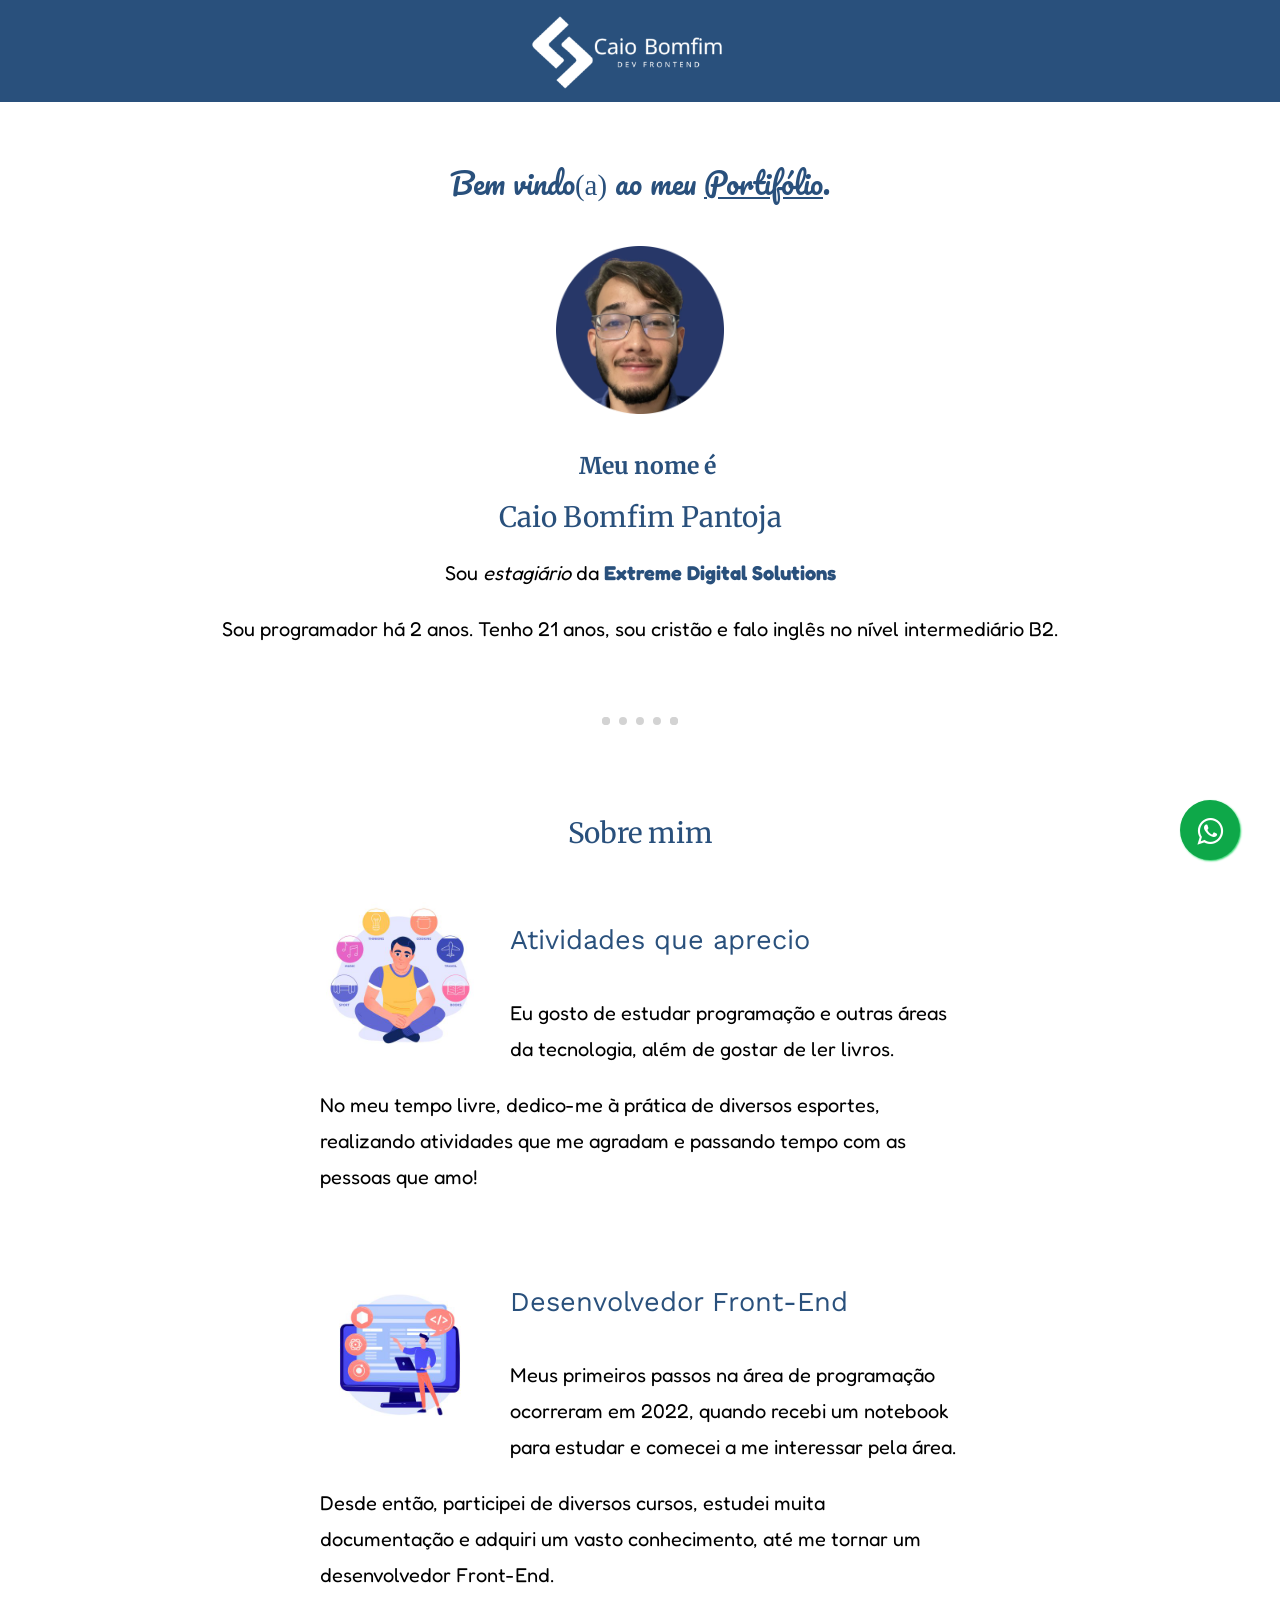
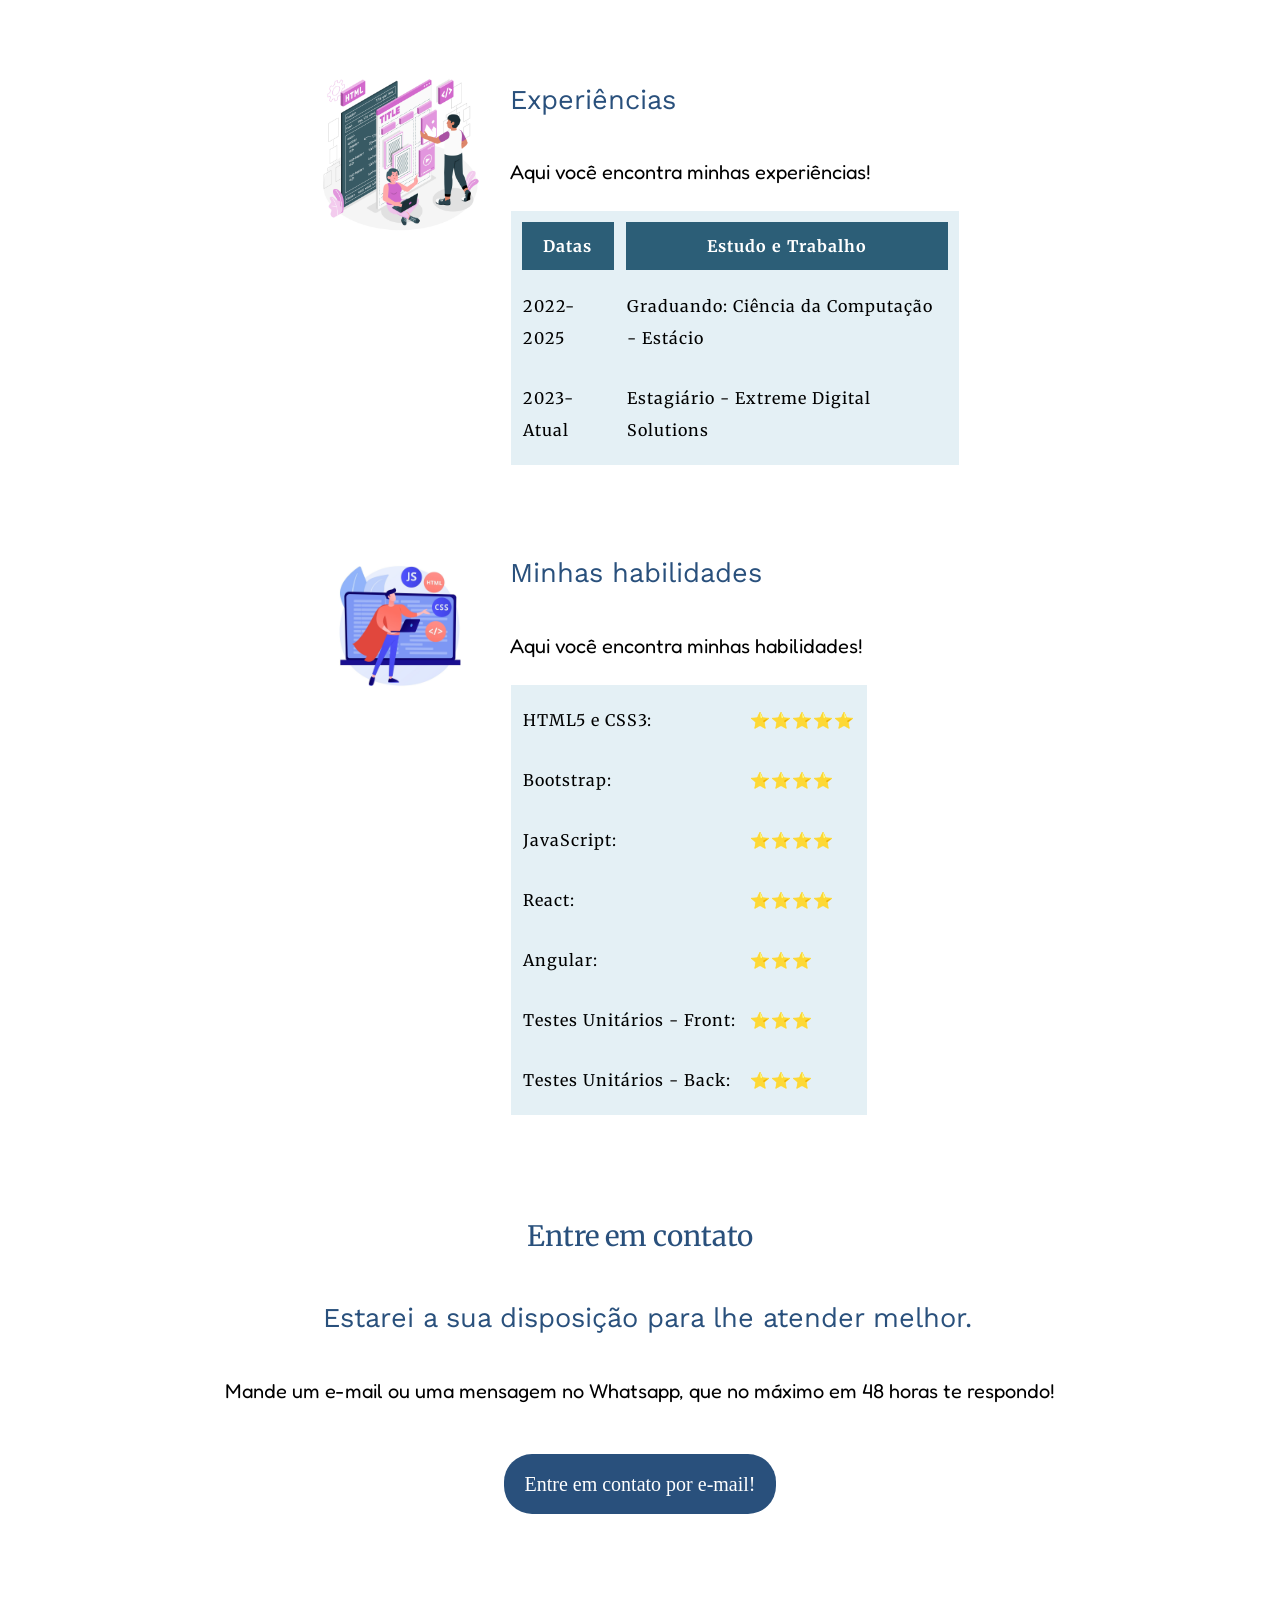
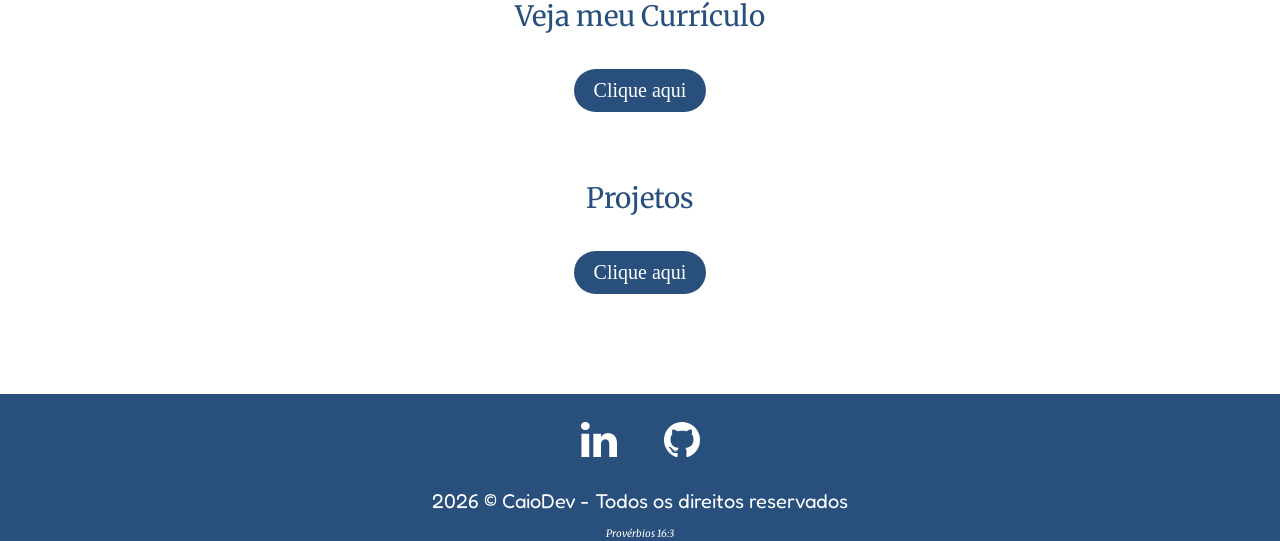
<file: index.html>
<!DOCTYPE html>
<html lang="pt-br">
<head>
    <meta charset="UTF-8">
    <meta name="viewport" content="width=device-width, initial-scale=1.0">
    <link href="css/style.css" rel="stylesheet" />
    <link rel="shortcut icon" href="./img/fav.ico" type="image/x-icon">
    
    <link rel="preconnect" href="https://fonts.googleapis.com">
    <link rel="preconnect" href="https://fonts.gstatic.com" crossorigin>
    <link href="https://fonts.googleapis.com/css2?family=Bebas+Neue&family=Merriweather:ital,wght@0,300;0,400;0,700;0,900;1,300;1,400;1,700;1,900&family=Pacifico&display=swap" rel="stylesheet">
    <link href="https://fonts.googleapis.com/css2?family=Fredoka:wght@300..700&display=swap" rel="stylesheet">
    <link href="https://fonts.googleapis.com/css2?family=Work+Sans:ital@0;1&display=swap" rel="stylesheet">

    <link rel="stylesheet" href="https://cdnjs.cloudflare.com/ajax/libs/font-awesome/4.7.0/css/font-awesome.min.css">
    <link rel="stylesheet" href="https://maxcdn.bootstrapcdn.com/font-awesome/4.5.0/css/font-awesome.min.css">

    <title>Caio Dev</title>
</head>
<body>
    <header class="cabecalho">
        <a href="index.html">
            <img src="./img/foto dev.png" class="img-cabecalho" alt="imagem do cabeçalho">
        </a>
    </header>    

    <main class="conteudo">
        <div class="resumo">
            <figure>
                <p class="p-cabecalho">Bem vindo<a class="texto-a">(a)</a> ao meu <span>Portifólio</span>.</p>
                <img src="./img/foto-com-fundo-azul-modified.png" oncontextmenu="return false;" alt="imagem do site" class="eu-foto">
                <figcaption><h2 class="resumo-text">Meu nome é</h2>
            <h1>Caio Bomfim Pantoja</h1>
            <p> Sou <em>estagiário</em> da <a class="work" href="https://www2.extremedigital.com.br/"><strong>Extreme Digital Solutions</a></strong> </p>
            <p>Sou programador há 2 anos. Tenho 21 anos, sou cristão e falo inglês no nível intermediário B2.</p>
                </figcaption>
            <hr />
        </div>  

            <div class="sobre-mim">
                <figure class="skills-row">
                    <h1 class="sobre-eu-text">Sobre mim</h1>
                    <img class="sobre-eu-img" src="./img/img-about-me.jpg" alt="img-section">
                    <figcaption>
                        <h3> Atividades que aprecio </h3>
                        <p> Eu gosto de estudar programação e outras áreas da tecnologia, além de gostar de ler livros.</p>
                        <p>No meu tempo livre, dedico-me à prática de diversos esportes, realizando atividades que me agradam e passando tempo com as pessoas que amo!</p>
                    </figcaption>
                </figure>

                <figure class="skills-row">
                    <img class="desenvolvedor-img" src="./img/desenvolvedor-img.jpg" alt="img-section">
                    <figcaption>
                        <h3>Desenvolvedor Front-End</h3>
                        <p> Meus primeiros passos na área de programação ocorreram em 2022, quando recebi um notebook para estudar e comecei a me interessar pela área.</p>
                        <p>Desde então, participei de diversos cursos, estudei muita documentação e adquiri um vasto conhecimento, até me tornar um desenvolvedor Front-End. </p>
                    </figcaption>
                </figure>

                <figure class="skills-row">
                    <img class="experiencia-img" src="img/xp.jpg" alt="experiencia">
                    <figcaption>
                        <h3>Experiências</h3>
                        <p>Aqui você encontra minhas experiências!</p>
                        <table class="tabela">
                            <thead class="cabecalho-xp">
                            <tr>
                                <th style="text-align: center;">Datas</th>
                                <th style="text-align: center;"> Estudo e Trabalho</th>
                            </thead>
                                <tbody>
                                    <tr>
                                        <td>2022-2025</td>
                                        <td>Graduando: Ciência da Computação - Estácio</td>
                                    </tr>
                                    <tr>
                                        <td>2023- Atual</td>
                                        <td>Estagiário - Extreme Digital Solutions</td>
                                    </tr>
                                </tbody>
                            </table> 
                    </figcaption>
                </figure>
                   
                <figure class="skills-row">
                        <img class="my-skills-img" src="./img/img-my-skills.png" alt="habilidades">
                        <figcaption>
                            <h3 >Minhas habilidades</h3> 
                            <p>Aqui você encontra minhas habilidades!</p>
                            <table class="tabela" >
                                <tbody>
                                    <tr>
                                        <td>HTML5 e CSS3:</td>
                                        <td>⭐⭐⭐⭐⭐</td>
                                    </tr>
                                    <tr>
                                        <td>Bootstrap:</td>
                                        <td>⭐⭐⭐⭐</td>
                                    </tr>
                                    <tr>
                                        <td>JavaScript:</td>
                                        <td>⭐⭐⭐⭐</td>
                                    </tr>
                                    <tr>
                                        <td>React:</td>
                                        <td>⭐⭐⭐⭐</td>
                                    </tr>
                                    <tr>
                                        <td>Angular:</td>
                                        <td>⭐⭐⭐</td>
                                    </tr>
                                    <tr>
                                        <td>Testes Unitários - Front:</td>
                                        <td>⭐⭐⭐</td>
                                    <tr>
                                        <td>Testes Unitários - Back:</td>
                                        <td>⭐⭐⭐</td>
                                    </tr>
                                    </tbody>
                                </table>
                        </figcaption>
                    </figure>
            </div>    

            <div class="contato">
                <h1>Entre em contato</h1>
                <h3>Estarei a sua disposição para lhe atender melhor.</h3>
            <p>Mande um e-mail ou uma mensagem no Whatsapp, que no máximo em 48 horas te respondo!</p>
            <a class="btn" href="mailto:cbomfimpantoja@gmail.com"> Entre em contato por e-mail!</a>
            </div> 

            <div class="curriculo">
                <h1>Veja meu Currículo</h1>
                <a class="btn" href="Currículo - Caio 2025.pdf" target="_blank">Clique aqui</a>
            </div> 

            <div class="projetos">
                <h1>Projetos</h1>
                <a class="btn" href="projetos/projetos.html" target="_blank">Clique aqui</a>
            </div> 
    </main>
    <br />
   
    <footer class="f-container">
        <a href="https://www.linkedin.com/in/caio-bomfim-pantoja/" target="_blank"><i class="fa fa-linkedin" aria-hidden="true"></i></a>
        <a href="https://wa.me/5521965827969?text=Olá%20Caio!%20Vim do seu portifólio (sua mensagem...)" style="position:fixed; width:60px; height:60px; bottom:40px; right:40px; background-color:#0ea849; color: #0ea849; color:#FFF;border-radius:50px;text-align:center;font-size:30px;box-shadow: 1px 1px 2px #25d366;
        " target="_blank">

         <i style="margin-top:16px" class="fa fa-whatsapp"></i>
         </a>

        <a href="https://github.com/caiob2811" target="_blank"><i class="fa fa-github" aria-hidden="true"></i></a> 

         <p class="copyright" id="copyright"></p>
         <em class="texto-final">Provérbios 16:3 </em>
         
    </footer>

    <div vw class="enabled">
        <div vw-access-button class="active"></div>
        <div vw-plugin-wrapper>
          <div class="vw-plugin-top-wrapper"></div>
        </div>
      </div>
      <script src="https://vlibras.gov.br/app/vlibras-plugin.js"></script>
      <script>
        new window.VLibras.Widget('https://vlibras.gov.br/app');
      </script>

    <script src="https://cdn.jsdelivr.net/npm/@popperjs/core@2.11.8/dist/umd/popper.min.js" integrity="sha384-I7E8VVD/ismYTF4hNIPjVp/Zjvgyol6VFvRkX/vR+Vc4jQkC+hVqc2pM8ODewa9r" crossorigin="anonymous"></script>
    <script src="https://cdn.jsdelivr.net/npm/bootstrap@5.3.3/dist/js/bootstrap.min.js" integrity="sha384-0pUGZvbkm6XF6gxjEnlmuGrJXVbNuzT9qBBavbLwCsOGabYfZo0T0to5eqruptLy" crossorigin="anonymous"></script>
    <script src="index.js"></script>
</body>
</html>
</file>
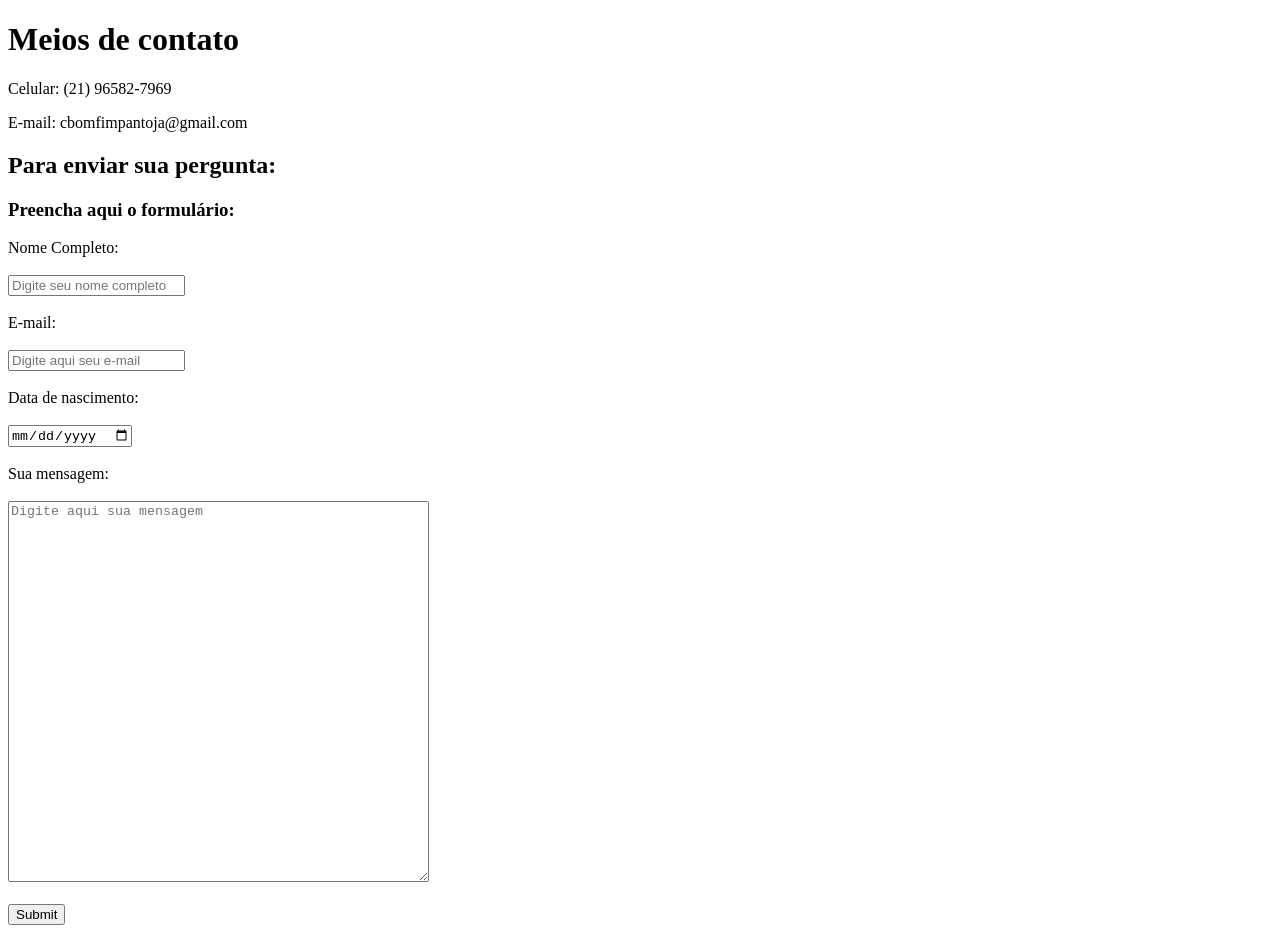
<file: contato/contato.html>
<!DOCTYPE html>
<html lang="pt-br">
<head>
    <meta charset="UTF-8">
    <meta name="viewport" content="width=device-width, initial-scale=1.0">
    <link rel="stylesheet" href="../contato/contato.css">
    <title>Contato</title>
</head>
<body>
        <h1>Meios de contato</h1>
        <p>Celular: (21) 96582-7969</p>
        <p> E-mail: cbomfimpantoja@gmail.com</p>

    <h2>Para enviar sua pergunta:</h2>
    <h3>Preencha aqui o formulário:</h3>
    <div>
        <form action="mailto:cbomfimpantoja@gmail.com" method="POST" enctype="text/plain">
            <label for="">Nome Completo:</label> <br /> <br />
            <input type="text" name="Nome Completo" placeholder="Digite seu nome completo" />
            <br /> <br />

            <label for="">E-mail:</label> <br /> <br />
            <input type="email" name="email" placeholder="Digite aqui seu e-mail">
            <br /> <br />

            <label for="">Data de nascimento:</label> <br /> <br />
            <input type="date" name="date">
            <br /> <br /> 

            <label for="">Sua mensagem:</label> <br /> <br />
            <textarea name="mensagem"  cols="50" rows="25" placeholder="Digite aqui sua mensagem"></textarea>
            <br /> <br />

            <input type="submit">
            <br /> <br />

            <!-- <input type="file">
            <br /> <br />

            

            <input type="radio">
            <br /> <br />
            <input type="range"> -->

        </form>
    </div>
</body>
</html>
</file>
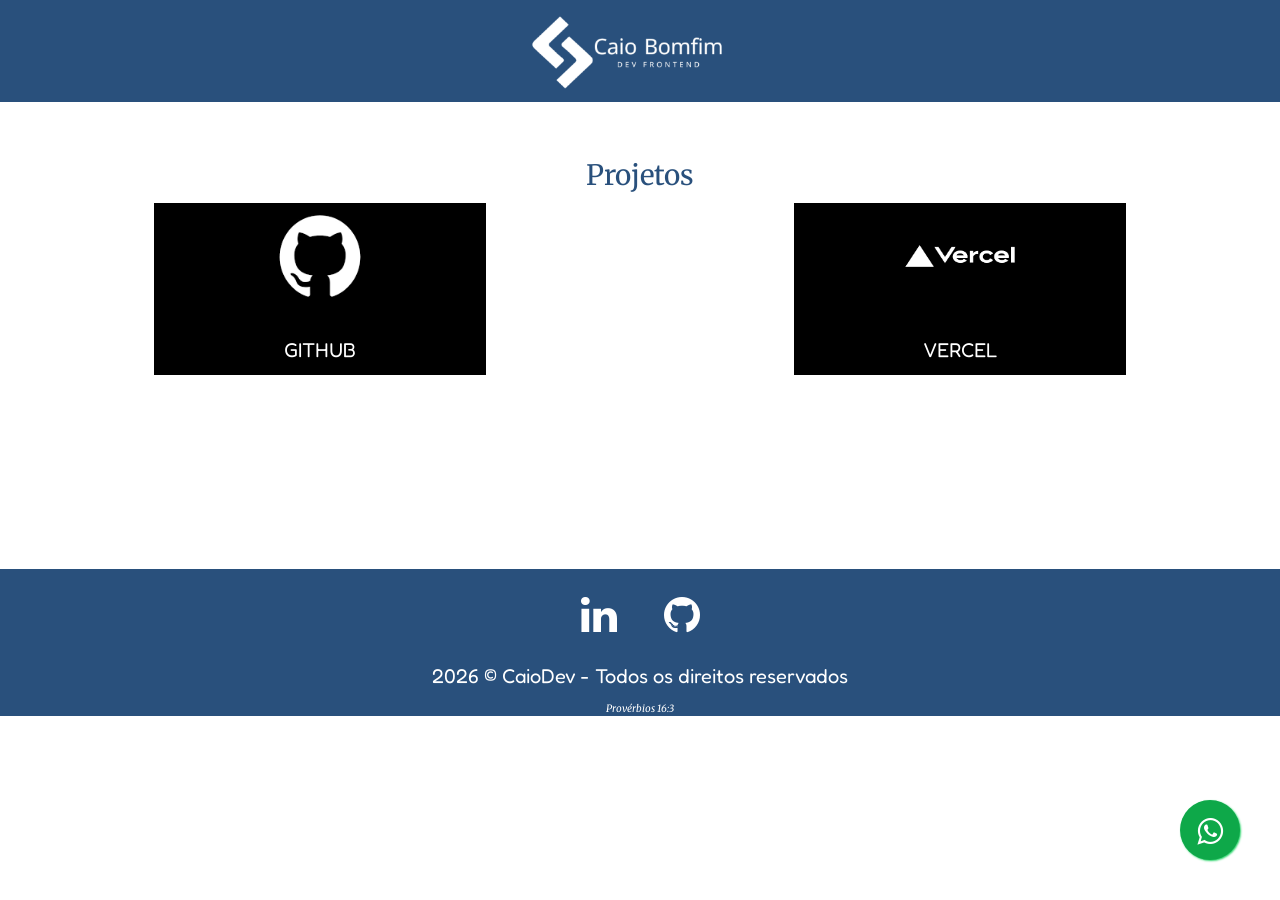
<file: projetos/projetos.html>
<!DOCTYPE html>
<html lang="en">
    <head>
        <meta charset="UTF-8">
        <meta name="viewport" content="width=device-width, initial-scale=1.0">
        <link href="../css/style.css" rel="stylesheet" />
        <link rel="shortcut icon" href="../img/fav.ico" type="image/x-icon">
        
        <link rel="preconnect" href="https://fonts.googleapis.com">
        <link rel="preconnect" href="https://fonts.gstatic.com" crossorigin>
        <link href="https://fonts.googleapis.com/css2?family=Bebas+Neue&family=Merriweather:ital,wght@0,300;0,400;0,700;0,900;1,300;1,400;1,700;1,900&family=Pacifico&display=swap" rel="stylesheet">
        <link href="https://fonts.googleapis.com/css2?family=Fredoka:wght@300..700&display=swap" rel="stylesheet">
        <link href="https://fonts.googleapis.com/css2?family=Work+Sans:ital@0;1&display=swap" rel="stylesheet">
    
        <link rel="stylesheet" href="https://cdnjs.cloudflare.com/ajax/libs/font-awesome/4.7.0/css/font-awesome.min.css">
        <link rel="stylesheet" href="https://maxcdn.bootstrapcdn.com/font-awesome/4.5.0/css/font-awesome.min.css">
    
        <title>Projetos - Caio Dev</title>
    </head>
<body>

    <header class="cabecalho">
        <a href="index.html">
            <img src="../img/foto dev.png" class="img-cabecalho" alt="imagem do cabeçalho">
        </a>
    </header>

    <main class="conteudo">
        <h1>Projetos</h1>
        <section class="container flex">
            <a class="link" href="https://github.com/caiob2811" target="_blank">
                <div class="div-link1">
                    <img class="img-git" src="../img/git-img-projetos.png" alt="github">
                    <p class="te">GITHUB</p>
                </div>
            </a>
          </div>

          <a class="link" href="https://vercel.com/caios-projects-dc5af49f" target="_blank">
            <div class="div-link1">
                <img class="img-vercel" src="../img/vercel-img-projetos.png" alt="github">
                <p class="te">VERCEL</p>
            </div>
        </a>
        </section>
    </main>

    <footer class="f-container">
        <a href="https://www.linkedin.com/in/caio-bomfim-pantoja/" target="_blank"><i class="fa fa-linkedin" aria-hidden="true"></i></a>
        <a href="https://wa.me/5521965827969?text=Olá%20Caio!%20Vim do seu portifólio (sua mensagem...)" style="position:fixed; width:60px; height:60px; bottom:40px; right:40px; background-color:#0ea849; color: #0ea849; color:#FFF;border-radius:50px;text-align:center;font-size:30px;box-shadow: 1px 1px 2px #25d366;
        " target="_blank">

         <i style="margin-top:16px" class="fa fa-whatsapp"></i>
         </a>

        <a href="https://github.com/caiob2811" target="_blank"><i class="fa fa-github" aria-hidden="true"></i></a> 

         <p class="copyright" id="copyright"></p>
         <em class="texto-final">Provérbios 16:3 </em>
         
    </footer>

    <div vw class="enabled">
        <div vw-access-button class="active"></div>
        <div vw-plugin-wrapper>
          <div class="vw-plugin-top-wrapper"></div>
        </div>
      </div>
      <script src="https://vlibras.gov.br/app/vlibras-plugin.js"></script>
      <script>
        new window.VLibras.Widget('https://vlibras.gov.br/app');
      </script>

    <script src="https://cdn.jsdelivr.net/npm/@popperjs/core@2.11.8/dist/umd/popper.min.js" integrity="sha384-I7E8VVD/ismYTF4hNIPjVp/Zjvgyol6VFvRkX/vR+Vc4jQkC+hVqc2pM8ODewa9r" crossorigin="anonymous"></script>
    <script src="https://cdn.jsdelivr.net/npm/bootstrap@5.3.3/dist/js/bootstrap.min.js" integrity="sha384-0pUGZvbkm6XF6gxjEnlmuGrJXVbNuzT9qBBavbLwCsOGabYfZo0T0to5eqruptLy" crossorigin="anonymous"></script>
    <script src="../index.js"></script>
    
</body>
</html>
</file>
<file: css/style.css>
body{
    margin: 0;
    background-color: #ffffff;
    text-align: center;
    font-family: "Merriweather", serif;
}

/*Font
.pacifico-regular {
    font-family: "Pacifico", cursive;
    font-weight: 400;
    font-style: normal;
  }
*/

/*-------------topo-do-site------------*/
.cabecalho {
    margin-top: 0px;
    background-color: rgb(41, 80, 124);
    position: relative;
    padding-top: 10px;
}

.texto-header{
    color: rgb(158, 218, 241);
    margin-top: 0;
    font-weight: 400;
    font-style: normal;
    font-size: 130%;
    position: absolute;
    bottom: 38%;
    left: 25%;
    text-decoration: none;
   padding-left: 0px 76px;
} 

/* .conhecimento-link{
    position: absolute;
    bottom: 84%;
    left: 72%;
    text-decoration: none;
    color: rgb(255, 255, 255);
}

.conhecimento-link:hover {
    color: rgb(158, 218, 241);
}

.contato-link{
    position: absolute;
    bottom: 84%;
    left: 85%;
    text-decoration: none;
    color: rgb(255, 255, 255);
}

.contato-link:hover {
    color: rgb(158, 218, 241);
} */

.img-cabecalho {
    width: 15%;
    position: relative;
    right: 1%;
    padding-top: 4px;
    padding-bottom: 8px;
}

.p-cabecalho {
    font-family: "Pacifico", cursive;
    font-weight: 400;;
    color: rgb(41, 80, 124);
    font-size: 180%;
    padding-bottom: 5px;
}

.texto-a {
    display: inline;
    font-family: 'Times New Roman', Times, serif;
}

span {
    text-decoration: underline;
    font-family: "Pacifico", cursive;
}

.eu-foto{
    width: 14%;
    margin-bottom: 14px;
}


.resumo-text{
    font-size: 143.75%;
}

.work {
    text-decoration: none;
    color:rgb(41, 80, 124);
}

.work:hover {
    color: rgb(63, 180, 145);
}

.tabela {
    background-color: #e4f0f5;
    border: 1px solid rgb(255, 255, 255);
    letter-spacing: 1px;
    border-spacing: 10px;
}

.cabecalho-xp {
    background-color: #2c5e77;
    color: #fff;
}

/*-------------SOBRE-MIM/Conteúdo------------*/
.conteudo {
    margin: 55px auto;
}

.skills-row {
    width: 50%;
    margin: 80px auto 10px auto;;
    text-align: left;
    line-height: 2;
}

.sobre-eu-text {
    font-size: 28px;
    color: rgb(41, 80, 124);
    text-align: center;
    padding-bottom: 25px;
}

.sobre-eu-img {
    width: 25%;
    float: left;
    margin-right: 30px;
} 
    
.desenvolvedor-img {
    width: 25%;
    float: left;
    margin-right: 30px;
}

.experiencia-img {
    width: 25%;
    float: left;
    margin-right: 30px;
}

.my-skills-img {
    width: 25%;
    float: left;
    margin-right: 30px;
}

.skill-text{
    font-size: 25px;
    color: rgb(41, 80, 124);
}

th, td {
    border: 1px solid #e4f0f5;
    padding: 8px 1px;
}

h1{
    color: rgb(41, 80, 124);
    font-size: 175%;
    font-weight: 400;
    margin-bottom: 10px;
}

h2{
    color: rgb(41, 80, 124);
    margin-left: 15px;
    font-size: 160%;
}

h3{
    color: rgb(41, 80, 124);
    margin-left: 15px;
    font-size: 170%;
    font-family: "Work Sans", sans-serif;
    font-weight: 400;
}

hr{
    border: dotted lightgray 8px;
    border-bottom: none;
    width: 5%;
    margin: 70px auto;
    
}

p {
    font-family: "Fredoka", sans-serif;
    font-size: 20px;
    line-height: 1.8;
}

.contato {
    margin: 92px 0px 84px;
    line-height: 2;
}

.btn {
    background: #29507C;
    background-image: -webkit-linear-gradient(top, #29507C, #29507C);
    background-image: -moz-linear-gradient(top, #29507C, #29507C);
    background-image: -ms-linear-gradient(top, #29507C, #29507C);
    background-image: -o-linear-gradient(top, #29507C, #29507C);
    background-image: linear-gradient(to bottom, #29507C, #29507C);
    -webkit-border-radius: 28;
    -moz-border-radius: 28;
    border-radius: 28px;
    font-family: Georgia;
    color: #ffffff;
    font-size: 20px;
    padding: 10px 20px 10px 20px;
    text-decoration: none;
    display: inline-block;
    margin-top: 25px;
  }
  
  .btn:hover {
    background: #29507c;
    background-image: -webkit-linear-gradient(top, #29507c, #3498db);
    background-image: -moz-linear-gradient(top, #29507c, #3498db);
    background-image: -ms-linear-gradient(top, #29507c, #3498db);
    background-image: -o-linear-gradient(top, #29507c, #3498db);
    background-image: linear-gradient(to bottom, #29507c, #3498db);
    text-decoration: none;
  }

  .btn:active {
    background-image: linear-gradient(to bottom,#3498db, #5bace1 );
    transform: scale(0.98);

  }

  .curriculo {
    margin: 46px auto 68px;
  }

/*--------------Footer--------------*/
.fa-linkedin {
    font-size: 42px !important;
    color: #fff;
    border-radius: 30px;
    width: 39px;
    position: relative;
    top: 25px;
    right: 20px;
}

.fa-github {
    font-size: 42px !important;
    border-radius: 30px;
    color: #ffffff;
    width: 39px;
    position: relative;
    top: 25px;
    left: 20px;
}

.f-container{
    background-color: rgb(41, 80, 124);
    color: #ffffff;
    margin-top: 25px;
    text-align: center;
    width: auto;
}

.copyright {
    font-family: "Fredoka", sans-serif;
    font-size: 20px;
    line-height: 0;
    padding-top: 45px;
} 

.texto-final{
    font-size: 10px;
}

/*-----------------PROJETOS--------------------*/

.flex {
	display: flex;
    justify-content: space-around;
    margin-bottom: 194px;
}

.link {
    text-decoration: none;
}

.div-link1{
    border: 1px solid black;
    width: 330px;
    height: 170px;
    background-color: black;
    color: #ffffff;
}

.div-link2{
    border: 1px solid black;
    width: 330px;
    height: 170px;
}

.img-git {
    width: 290px;
    height: 104px;
}

.img-vercel {
    width: 210px;
    height: 104px;
}













/*Responsividade Celular*/

/* Consulta específica para telas entre 360px e 800px */
    @media only screen and (min-width: 360px) and (max-width: 800px) {
        .texto-header{
            color: rgb(158, 218, 241);
           /*  font-family: "Pacifico", cursive; */
            font-family: "Bebas Neue", sans-serif;
            margin-top: 0;
            font-weight: 400;
            font-style: normal;
            font-size: 210%;
            position: absolute;
            padding: 0px 96px;
        }

        .img-cabecalho {
            margin-top: 3px;
            width: 65%; 
        }

        .eu-foto {
            width: 55%;
        }

        .sobre-eu-img {
            width: 100%; 
        }
    
        .desenvolvedor-img {
            width: 100%; 
        }
    
        .experiencia-img{
            width: 100%; 
        }
    
        .my-skills-img {
            width: 100%; 
        }
    
        tr, th {
            padding: 8px 12px;
        }
    
        .tabela {
            letter-spacing: 2px;
            border-spacing: 2px;
            position: relative;
            right: 40%;
            width: 180%;
        }
    
        p {
            font-size: 22px;
        }
    

        .copyright {
            font-size: 16px;
        }
    
        .texto-final {
            font-size: 12px;
        }
    
        .fa-github {
            left: 14px;
        }
    
        .fa-linkedin {
            top: 24px;
        }
    }


    @media only screen and (min-width: 414px) and (max-width: 896px) {
        .texto-header{
            color: rgb(158, 218, 241);
           /*  font-family: "Pacifico", cursive; */
            font-family: "Bebas Neue", sans-serif;
            margin-top: 0;
            font-weight: 400;
            font-style: normal;
            font-size: 210%;
            position: absolute;
            padding: 0px 123px;
        }
    }

    @media only screen and (min-width: 390px) and (max-width: 844px) {
        .texto-header{
            color: rgb(158, 218, 241);
           /*  font-family: "Pacifico", cursive; */
            font-family: "Bebas Neue", sans-serif;
            margin-top: 0;
            font-weight: 400;
            font-style: normal;
            font-size: 210%;
            position: absolute;
            padding: 0px 111px;
        }

        p {
            font-size: 24px;
        }
    }

    /*Responsividade Tablets*/

    @media only screen and (min-width: 820px) and (max-width: 1180px) {
        .texto-header{
            color: rgb(158, 218, 241);
           /*  font-family: "Pacifico", cursive; */
            font-family: "Bebas Neue", sans-serif;
            margin-top: 0;
            font-weight: 400;
            font-style: normal;
            font-size: 255%;
            position: absolute;
            padding: 0px 326px;
        }

        .img-cabecalho {
            width: 50%;
            margin-top: 7px;
        }

        .p-cabecalho {
            font-size: 200%;
        }

        .eu-foto {
            width: 30%;
        }

        .sobre-eu-img {
            width: 50%; 
            float: right;
        }
    
        .desenvolvedor-img {
            width: 50%; 
        }
    
        .experiencia-img{
            width: 50%; 
            float: inherit;
        }
    
        .my-skills-img {
            width: 50%; 
            float: none;
        }
        
        th, td {
            font-size: 20px;
        }

        .tabela {
            letter-spacing: 2px;
            border-spacing: 2px;
            position: relative;
            right: 40%;
            width: 185%;
        }

        .fa-github {
            left: 22px;
        }
        p {
          /*   font-size: 30px;
            padding-left: 15px; */
        }
    }

    @media only screen and (min-width: 800px) and (max-width: 1279px) {
        .texto-header{
            color: rgb(158, 218, 241);
           /*  font-family: "Pacifico", cursive; */
            font-family: "Bebas Neue", sans-serif;
            margin-top: 0;
            font-weight: 400;
            font-style: normal;
            font-size: 255%;
            position: absolute;
            padding: 0px 326px;
        }

        .img-cabecalho {
            width: 45%;
            margin-top: 7px;
        }

        .p-cabecalho {
            font-size: 200%;
        }

        .eu-foto {
            width: 30%;
        }

        .sobre-eu-img {
            width: 50%; 
            float: right;
        }
    
        .desenvolvedor-img {
            width: 50%; 
        }
    
        .experiencia-img{
            width: 50%; 
            float: inherit;
        }
    
        .my-skills-img {
            width: 50%; 
            float: none;
        }
        
        th, td {
            font-size: 22px;
        }

        .tabela {
            letter-spacing: 2px;
            border-spacing: 2px;
            position: relative;
            right: 40%;
            width: 185%;
        }

        .fa-github {
            left: 22px;
        }

        p {
            font-size: 30px;
            padding-left: 15px;
        }
    }

  /*   Responsividade Galaxy Fold */
    @media only screen and (min-width: 884px) and (max-width: 1104px) {
        .texto-header{
            padding: 0px 340px;
        }

        .img-cabecalho {
            width: 50%;
            margin-top: 4px;
        }

        .my-skills-img {
            width: 50%; 
            float: inline-end;
        }

        .experiencia-img{
            width: 50%; 
            float: inline-end;
        }
    }
</file>
<file: contato/contato.css>
body{
    background-color: #ffffff;
}

h1{
    
}

h2{
   
}

h3{
    
}
</file>
